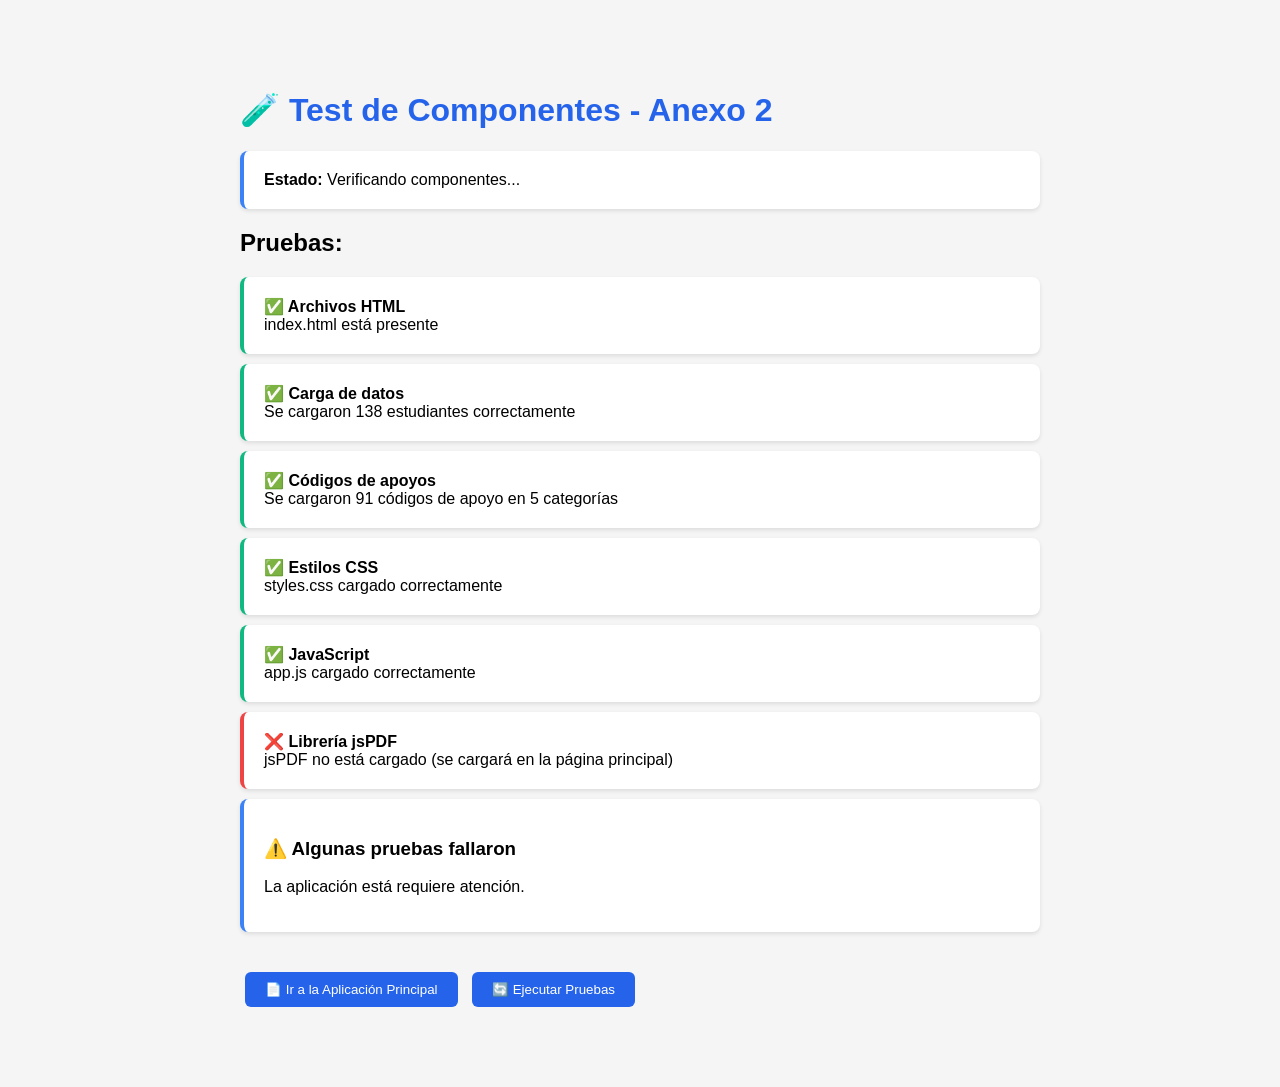
<file: test.html>
<!DOCTYPE html>
<html lang="es">
<head>
    <meta charset="UTF-8">
    <meta name="viewport" content="width=device-width, initial-scale=1.0">
    <title>Test - Anexo 2</title>
    <style>
        body {
            font-family: Arial, sans-serif;
            max-width: 800px;
            margin: 50px auto;
            padding: 20px;
            background: #f5f5f5;
        }
        .status {
            padding: 20px;
            margin: 10px 0;
            border-radius: 8px;
            background: white;
            box-shadow: 0 2px 4px rgba(0,0,0,0.1);
        }
        .success { border-left: 4px solid #10b981; }
        .error { border-left: 4px solid #ef4444; }
        .info { border-left: 4px solid #3b82f6; }
        h1 { color: #2563eb; }
        button {
            background: #2563eb;
            color: white;
            border: none;
            padding: 10px 20px;
            border-radius: 6px;
            cursor: pointer;
            margin: 10px 5px;
        }
        button:hover { background: #1d4ed8; }
        #results { margin-top: 20px; }
    </style>
</head>
<body>
    <h1>🧪 Test de Componentes - Anexo 2</h1>
    
    <div class="status info">
        <strong>Estado:</strong> Verificando componentes...
    </div>

    <div id="results">
        <h2>Pruebas:</h2>
        <div id="testResults"></div>
    </div>

    <div style="margin-top: 30px;">
        <button onclick="window.location.href='index.html'">📄 Ir a la Aplicación Principal</button>
        <button onclick="runTests()">🔄 Ejecutar Pruebas</button>
    </div>

    <script>
        async function runTests() {
            const resultsDiv = document.getElementById('testResults');
            resultsDiv.innerHTML = '';
            let allPassed = true;

            function addResult(name, passed, message = '') {
                const div = document.createElement('div');
                div.className = 'status ' + (passed ? 'success' : 'error');
                div.innerHTML = `
                    <strong>${passed ? '✅' : '❌'} ${name}</strong><br>
                    ${message}
                `;
                resultsDiv.appendChild(div);
                if (!passed) allPassed = false;
            }

            // Test 1: Verificar archivos
            addResult('Archivos HTML', true, 'index.html está presente');
            
            // Test 2: Cargar datos.json
            try {
                const response = await fetch('datos.json');
                const data = await response.json();
                
                if (data.estudiantes && data.estudiantes.length > 0) {
                    addResult('Carga de datos', true, 
                        `Se cargaron ${data.estudiantes.length} estudiantes correctamente`);
                } else {
                    addResult('Carga de datos', false, 'No se encontraron estudiantes');
                }

                // Test 3: Verificar apoyos
                const tiposApoyos = ['personales', 'organizativos', 'materiales', 'curriculares', 'evaluativos'];
                let totalApoyos = 0;
                tiposApoyos.forEach(tipo => {
                    if (data.apoyos[tipo]) {
                        totalApoyos += data.apoyos[tipo].length;
                    }
                });
                
                if (totalApoyos > 0) {
                    addResult('Códigos de apoyos', true, 
                        `Se cargaron ${totalApoyos} códigos de apoyo en ${tiposApoyos.length} categorías`);
                } else {
                    addResult('Códigos de apoyos', false, 'No se encontraron códigos de apoyo');
                }

            } catch (error) {
                addResult('Carga de datos', false, 'Error al cargar datos.json: ' + error.message);
            }

            // Test 4: Verificar CSS
            try {
                const response = await fetch('styles.css');
                if (response.ok) {
                    addResult('Estilos CSS', true, 'styles.css cargado correctamente');
                } else {
                    addResult('Estilos CSS', false, 'No se pudo cargar styles.css');
                }
            } catch (error) {
                addResult('Estilos CSS', false, 'Error al cargar CSS: ' + error.message);
            }

            // Test 5: Verificar JavaScript
            try {
                const response = await fetch('app.js');
                if (response.ok) {
                    addResult('JavaScript', true, 'app.js cargado correctamente');
                } else {
                    addResult('JavaScript', false, 'No se pudo cargar app.js');
                }
            } catch (error) {
                addResult('JavaScript', false, 'Error al cargar JS: ' + error.message);
            }

            // Test 6: Verificar librerías externas
            if (typeof jsPDF !== 'undefined' || window.jspdf) {
                addResult('Librería jsPDF', true, 'jsPDF está disponible');
            } else {
                addResult('Librería jsPDF', false, 'jsPDF no está cargado (se cargará en la página principal)');
            }

            // Resumen
            const summaryDiv = document.createElement('div');
            summaryDiv.className = 'status ' + (allPassed ? 'success' : 'info');
            summaryDiv.innerHTML = `
                <h3>${allPassed ? '✅ Todas las pruebas pasaron' : '⚠️ Algunas pruebas fallaron'}</h3>
                <p>La aplicación está ${allPassed ? 'lista para usar' : 'requiere atención'}.</p>
                ${allPassed ? '<p><strong>Puedes abrir index.html para usar la aplicación.</strong></p>' : ''}
            `;
            resultsDiv.appendChild(summaryDiv);
        }

        // Ejecutar pruebas al cargar
        window.addEventListener('DOMContentLoaded', runTests);
    </script>
</body>
</html>
</file>
